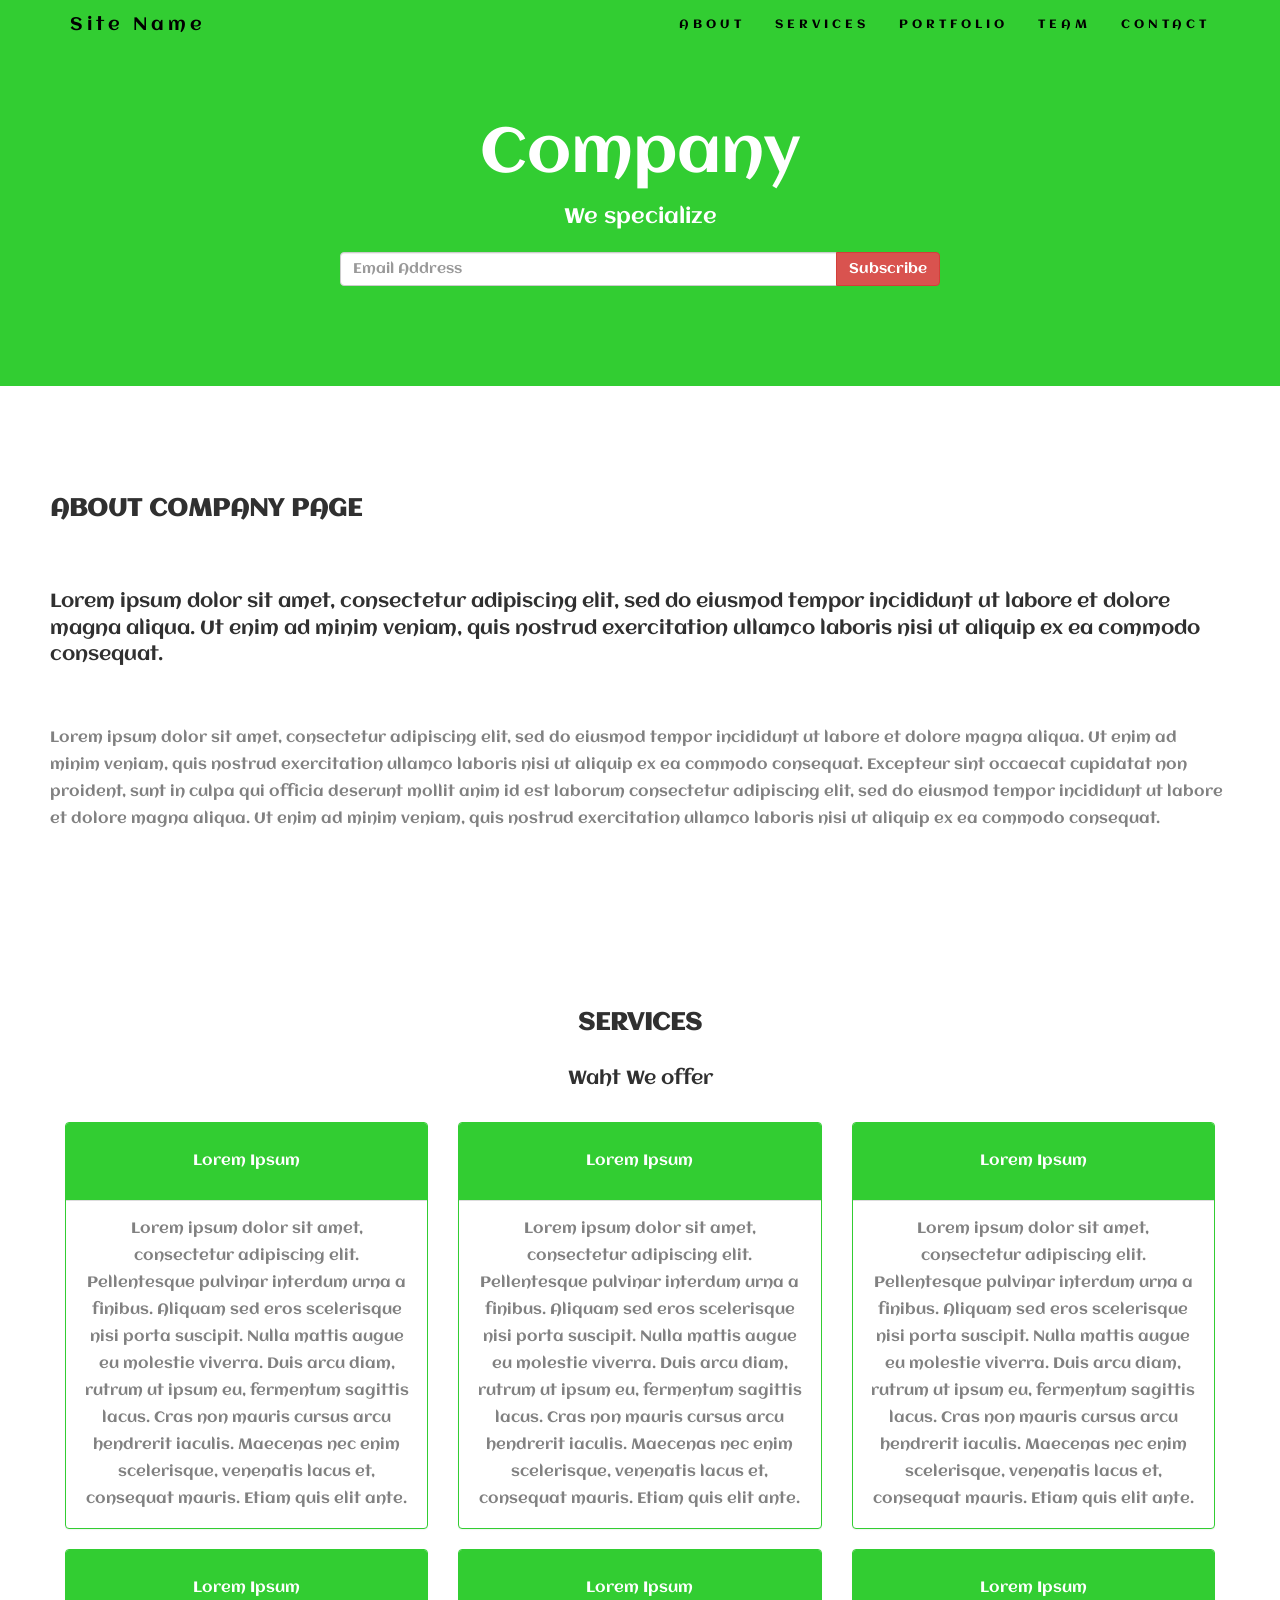
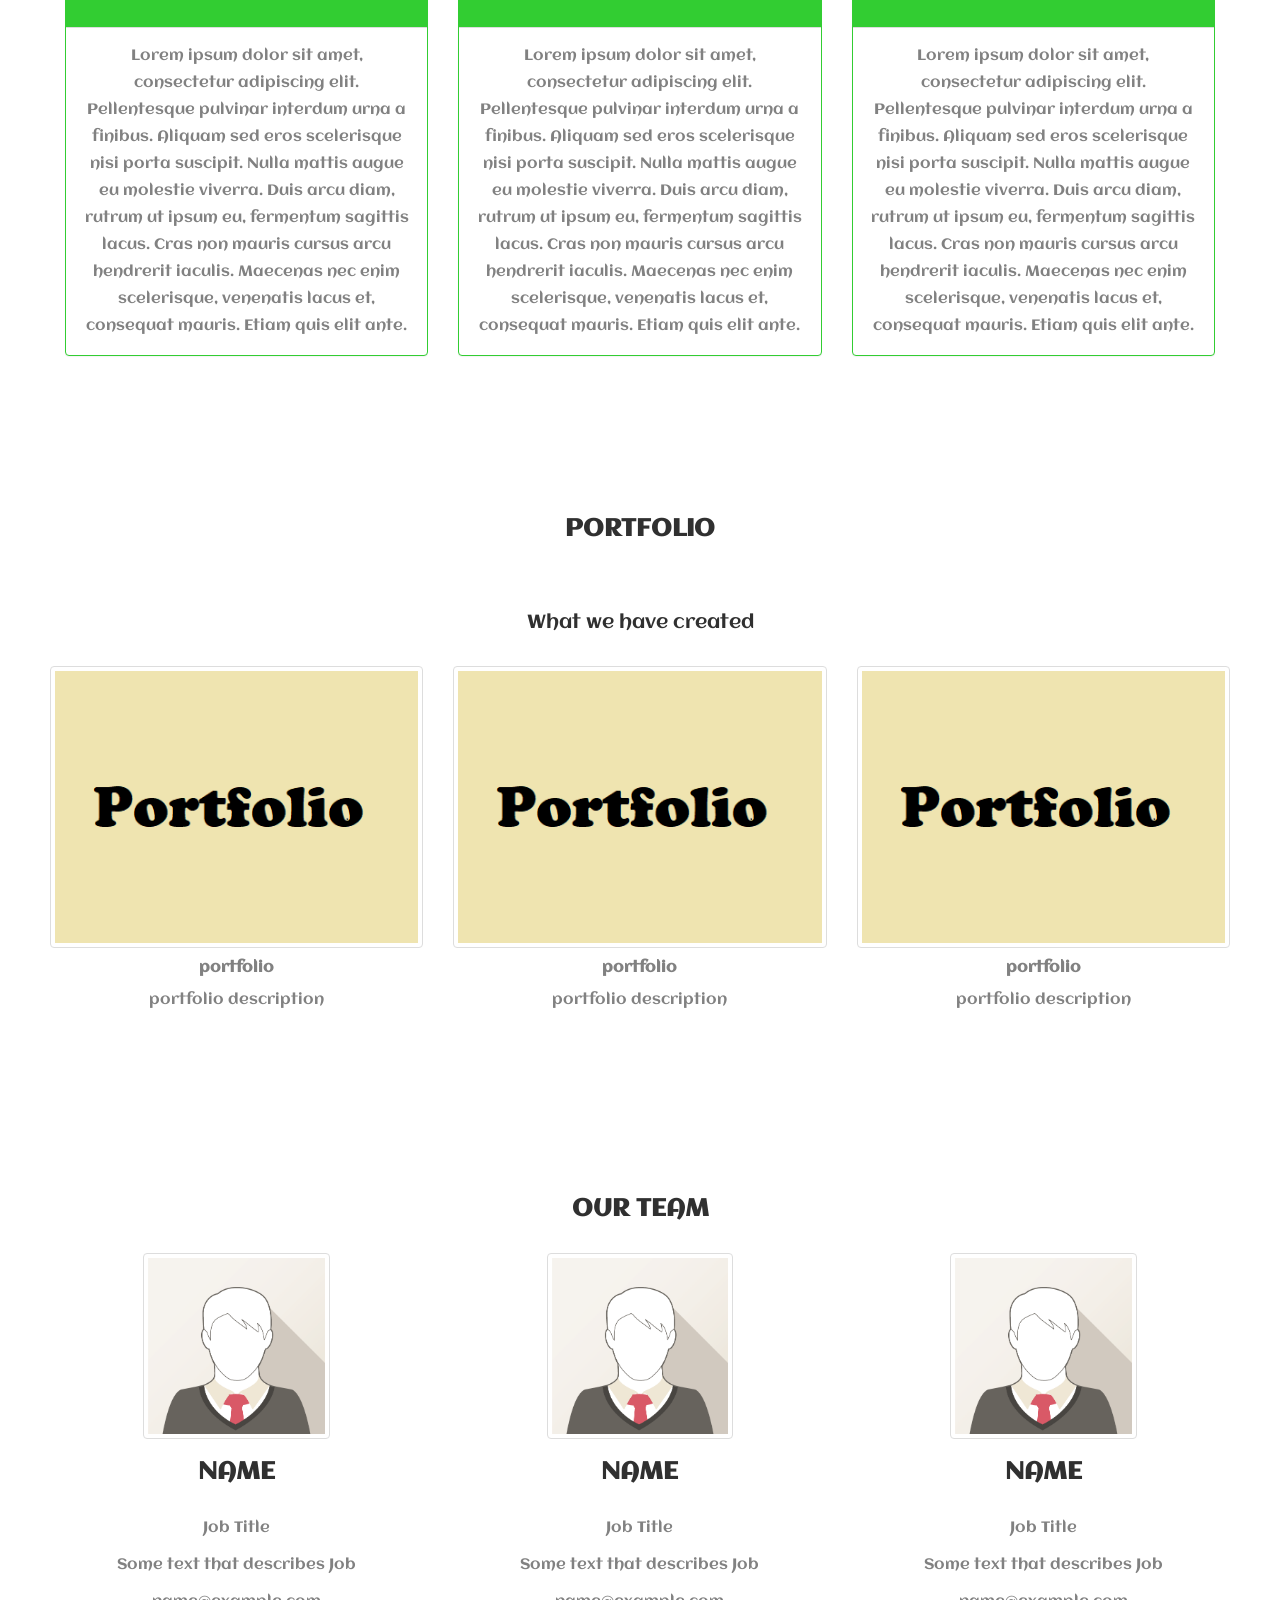
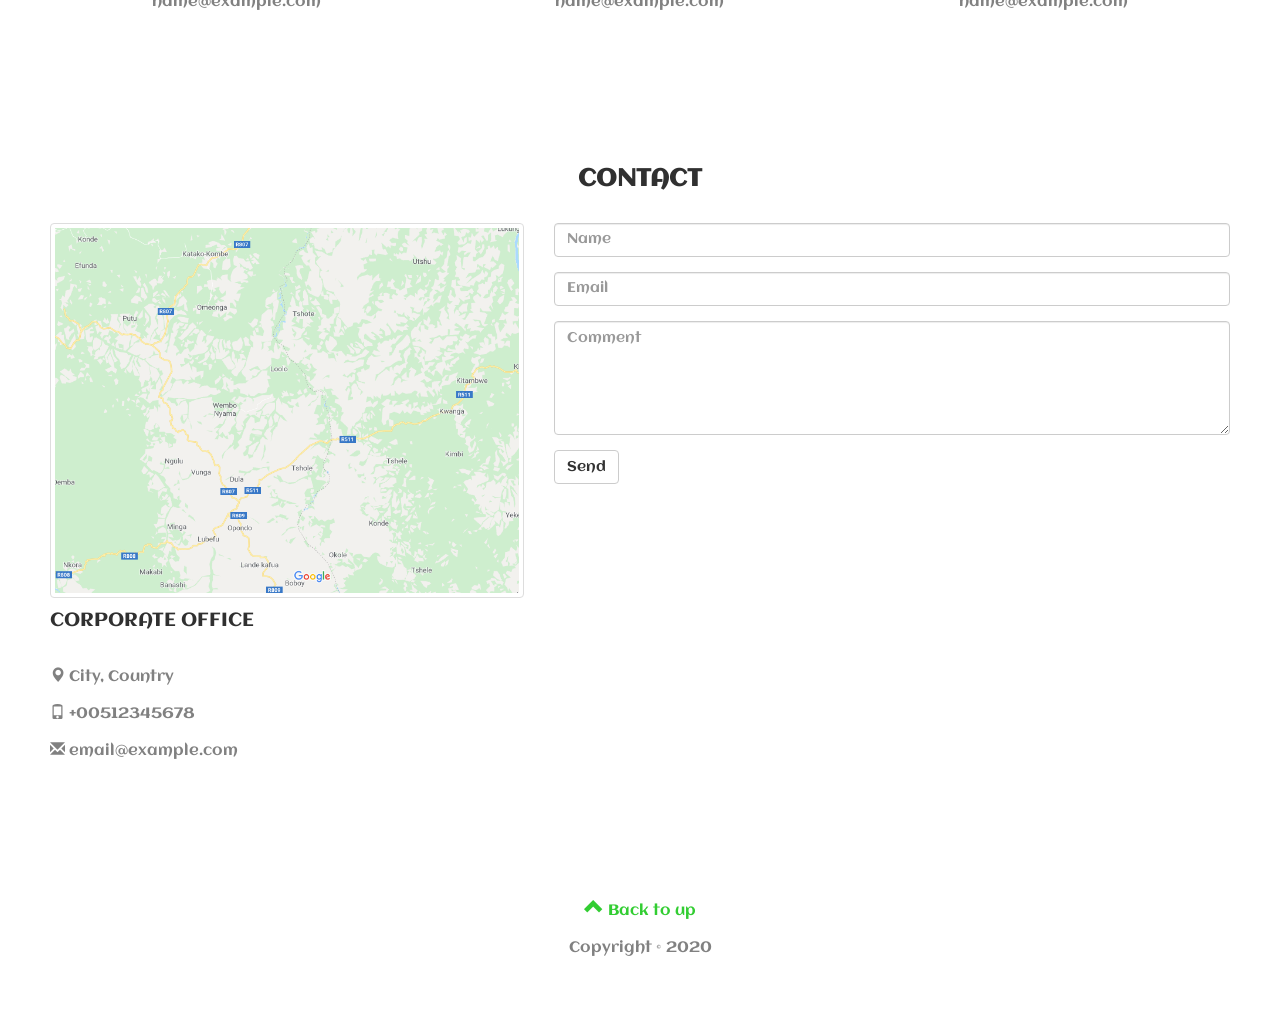
<file: index.html>
<!DOCTYPE html>
<html lang="en">
    <head>
      <title>One Page Theme</title>

      <meta charset="utf-8">
      <meta name="viewport" content="width=device-width, initial-scale=1">
      <link href='https://fonts.googleapis.com/css?family=Aclonica' rel='stylesheet'>
      <!-- Styles -->
      <link rel="stylesheet" type="text/css" href="css/bootstrap.min.css">
      <link rel="stylesheet" type="text/css" href="css/style.css">
    </head>

    <body id="myPage" data-spy="scroll" data-target=".navbar" data-offset="60">

    <nav class="navbar navbar-default navbar-fixed-top">
      <div class="container">

        <div class="navbar-header">
          <button type="button" class="navbar-toggle" data-toggle="collapse" data-target="#myNavbar">
            <span class="icon-bar"></span>
            <span class="icon-bar"></span>
            <span class="icon-bar"></span>                        
          </button>
          <a class="navbar-brand" href="#myPage">Site Name</a>
        </div>

        <div class="collapse navbar-collapse" id="myNavbar">
          <ul class="nav navbar-nav navbar-right">
            <li><a href="#about">ABOUT</a></li>
            <li><a href="#services">SERVICES</a></li>
            <li><a href="#portfolio">PORTFOLIO</a></li>
            <li><a href="#team">TEAM</a></li>
            <li><a href="#contact">CONTACT</a></li>
          </ul>
        </div>

      </div>
    </nav>


    <div class="jumbotron text-center">
      <h1>Company</h1> 
      <p>We specialize</p> 
      <div class="row">
        <div class="col-sm-3"></div>
        <div class="col-sm-6">
        <form>
        <div class="input-group">
          <input type="email" class="form-control" size="50" placeholder="Email Address" required>
          <div class="input-group-btn">
            <button type="button" class="btn btn-danger">Subscribe</button>
          </div>
        </div>
        </form>
        </div>
        <div class="col-sm-3"></div>
      </div>
     

    </div>

   
    <div id="about" class="container-fluid">
      <div class="row">

         

        <div class="col-sm-12">
          <h2>About Company Page</h2><br>
          <h4>Lorem ipsum dolor sit amet, consectetur adipiscing elit, sed do eiusmod tempor incididunt ut labore et dolore magna aliqua. Ut enim ad minim veniam, quis nostrud exercitation ullamco laboris nisi ut aliquip ex ea commodo consequat.</h4><br>
          <p>Lorem ipsum dolor sit amet, consectetur adipiscing elit, sed do eiusmod tempor incididunt ut labore et dolore magna aliqua. Ut enim ad minim veniam, quis nostrud exercitation ullamco laboris nisi ut aliquip ex ea commodo consequat. Excepteur sint occaecat cupidatat non proident, sunt in culpa qui officia deserunt mollit anim id est laborum consectetur adipiscing elit, sed do eiusmod tempor incididunt ut labore et dolore magna aliqua. Ut enim ad minim veniam, quis nostrud exercitation ullamco laboris nisi ut aliquip ex ea commodo consequat.</p><br>
        </div>
       
      </div>
    </div>

   
      
     
       
     
 
          
     


   
    <div id="services" class="container-fluid text-center">
      
           <div class="col-sm-12 ">
                <h2>Services</h2>
                <h4>Waht We offer</h4>

                <div class="row">
                   <div class="col-sm-4">
                    <div class="panel panel-default">
                      <div class="panel-heading">Lorem Ipsum</div>
                      <div class="panel-body">Lorem ipsum dolor sit amet, consectetur adipiscing elit. Pellentesque pulvinar interdum urna a finibus. Aliquam sed eros scelerisque nisi porta suscipit. Nulla mattis augue eu molestie viverra. Duis arcu diam, rutrum ut ipsum eu, fermentum sagittis lacus. Cras non mauris cursus arcu hendrerit iaculis. Maecenas nec enim scelerisque, venenatis lacus et, consequat mauris. Etiam quis elit ante. </div>
                    </div>
                  </div>


                   <div class="col-sm-4">
                    <div class="panel panel-default">
                      <div class="panel-heading">Lorem Ipsum</div>
                      <div class="panel-body">Lorem ipsum dolor sit amet, consectetur adipiscing elit. Pellentesque pulvinar interdum urna a finibus. Aliquam sed eros scelerisque nisi porta suscipit. Nulla mattis augue eu molestie viverra. Duis arcu diam, rutrum ut ipsum eu, fermentum sagittis lacus. Cras non mauris cursus arcu hendrerit iaculis. Maecenas nec enim scelerisque, venenatis lacus et, consequat mauris. Etiam quis elit ante. </div>
                    </div>
                  </div>

                   <div class="col-sm-4">
                    <div class="panel panel-default">
                      <div class="panel-heading">Lorem Ipsum</div>
                      <div class="panel-body">Lorem ipsum dolor sit amet, consectetur adipiscing elit. Pellentesque pulvinar interdum urna a finibus. Aliquam sed eros scelerisque nisi porta suscipit. Nulla mattis augue eu molestie viverra. Duis arcu diam, rutrum ut ipsum eu, fermentum sagittis lacus. Cras non mauris cursus arcu hendrerit iaculis. Maecenas nec enim scelerisque, venenatis lacus et, consequat mauris. Etiam quis elit ante. </div>
                    </div>
                  </div>

                   <div class="col-sm-4">
                    <div class="panel panel-default">
                      <div class="panel-heading">Lorem Ipsum</div>
                      <div class="panel-body">Lorem ipsum dolor sit amet, consectetur adipiscing elit. Pellentesque pulvinar interdum urna a finibus. Aliquam sed eros scelerisque nisi porta suscipit. Nulla mattis augue eu molestie viverra. Duis arcu diam, rutrum ut ipsum eu, fermentum sagittis lacus. Cras non mauris cursus arcu hendrerit iaculis. Maecenas nec enim scelerisque, venenatis lacus et, consequat mauris. Etiam quis elit ante. </div>
                    </div>
                  </div>

                   <div class="col-sm-4">
                    <div class="panel panel-default">
                      <div class="panel-heading">Lorem Ipsum</div>
                      <div class="panel-body">Lorem ipsum dolor sit amet, consectetur adipiscing elit. Pellentesque pulvinar interdum urna a finibus. Aliquam sed eros scelerisque nisi porta suscipit. Nulla mattis augue eu molestie viverra. Duis arcu diam, rutrum ut ipsum eu, fermentum sagittis lacus. Cras non mauris cursus arcu hendrerit iaculis. Maecenas nec enim scelerisque, venenatis lacus et, consequat mauris. Etiam quis elit ante. </div>
                    </div>
                  </div>

                   <div class="col-sm-4">
                    <div class="panel panel-default">
                      <div class="panel-heading">Lorem Ipsum</div>
                      <div class="panel-body">Lorem ipsum dolor sit amet, consectetur adipiscing elit. Pellentesque pulvinar interdum urna a finibus. Aliquam sed eros scelerisque nisi porta suscipit. Nulla mattis augue eu molestie viverra. Duis arcu diam, rutrum ut ipsum eu, fermentum sagittis lacus. Cras non mauris cursus arcu hendrerit iaculis. Maecenas nec enim scelerisque, venenatis lacus et, consequat mauris. Etiam quis elit ante. </div>
                    </div>
                  </div>

                  </div> 


              </div>
              
     
    
    </div>


    <div id="portfolio" class="container-fluid text-center ">
      <h2>Portfolio</h2><br>

      <h4>What we have created</h4>

      <div class="row text-center slideanim">

        <div class="col-sm-4">
          <div class="thumbnail">
            <img class="img-thumbnail img-responsive" src="images/portfolio.png" alt="Paris" width="400" height="300">
            <p><strong>portfolio</strong></p>
            <p>portfolio description</p>
          </div>
        </div>

        <div class="col-sm-4">
          <div class="thumbnail">
            <img class="img-thumbnail img-responsive" src="images/portfolio.png" alt="New York" width="400" height="300">
            <p><strong>portfolio</strong></p>
            <p>portfolio description</p>
          </div>
        </div>

        <div class="col-sm-4">
          <div class="thumbnail">
            <img class="img-thumbnail img-responsive" src="images/portfolio.png" alt="San Francisco" width="400" height="300">
            <p><strong>portfolio</strong></p>
            <p>portfolio description</p>
          </div>
        </div>

      </div>
    </div>

     <div id="team" class="container-fluid text-center">
       <div class="row">
        <h2 class="text-center">Our Team</h2>

             <div class="col-sm-4">
               <div class="card">
                 <img class="img-thumbnail img-responsive" src="images/img_avatar.png" alt="img_avatar" style="width:50%">
                 
                  <h2>Name</h2>
                  <p >Job Title</p>
                  <p>Some text that describes Job</p>
                  <p>name@example.com</p>
               
               </div>
             </div>

             <div class="col-sm-4">
               <div class="card">
                 <img class="img-thumbnail img-responsive" src="images/img_avatar.png" alt="img_avatar" style="width:50%">
                 
                  <h2>Name</h2>
                  <p >Job Title</p>
                  <p>Some text that describes Job</p>
                  <p>name@example.com</p>
               
               </div>
             </div>


             <div class="col-sm-4">
               <div class="card">
                 <img class="img-thumbnail img-responsive" src="images/img_avatar.png" alt="img_avatar" style="width:50%">
                 
                  <h2>Name</h2>
                  <p >Job Title</p>
                  <p>Some text that describes Job</p>
                  <p>name@example.com</p>
               
               </div>
             </div>


       

       </div>
     </div> 
              
                
      
   

  

    <div id="contact" class="container-fluid ">

      <h2 class="text-center">CONTACT</h2>

      <div class="row">

        <div class="col-sm-5">
          <img src="images/map.png" class="img-responsive img-thumbnail" style="width:100%">
          <h4>CORPORATE OFFICE</h4>
          <p><span class="glyphicon glyphicon-map-marker"></span> City, Country</p>
          <p><span class="glyphicon glyphicon-phone"></span> +00512345678</p>
          <p><span class="glyphicon glyphicon-envelope"></span> email@example.com</p>
        </div>

        <div class="col-sm-7 ">
            <div class=" form-group">
              <input class="form-control" type="text" id="name" name="name" placeholder="Name"  required>
            </div>
            <div class=" form-group">
              <input class="form-control" type="email" id="email" name="email" placeholder="Email"  required>
            </div>
            <div class="form-group">
              <textarea class="form-control" id="comment" name="comment" placeholder="Comment" rows="5"></textarea>
            </div>
             <div class="form-group">
                  <button class="btn btn-default " type="submit">Send</button>
            </div>
        </div>

      </div>

    </div>

    
   



    <div class="container-fluid text-center footer">
      <a href="#myPage" title="To Top"><span class="glyphicon glyphicon-chevron-up"></span> Back to up</a>
      <p>Copyright &copy; 2020</p>
    </div>


    <!-- Scripts -->
    <script type="text/javascript" src="js/jquery-3.5.1.min.js"></script>
    <script type="text/javascript" src="js/bootstrap.min.js"></script>
    <script type="text/javascript" src="js/main.js"></script>


    </body>
</html>
</file>
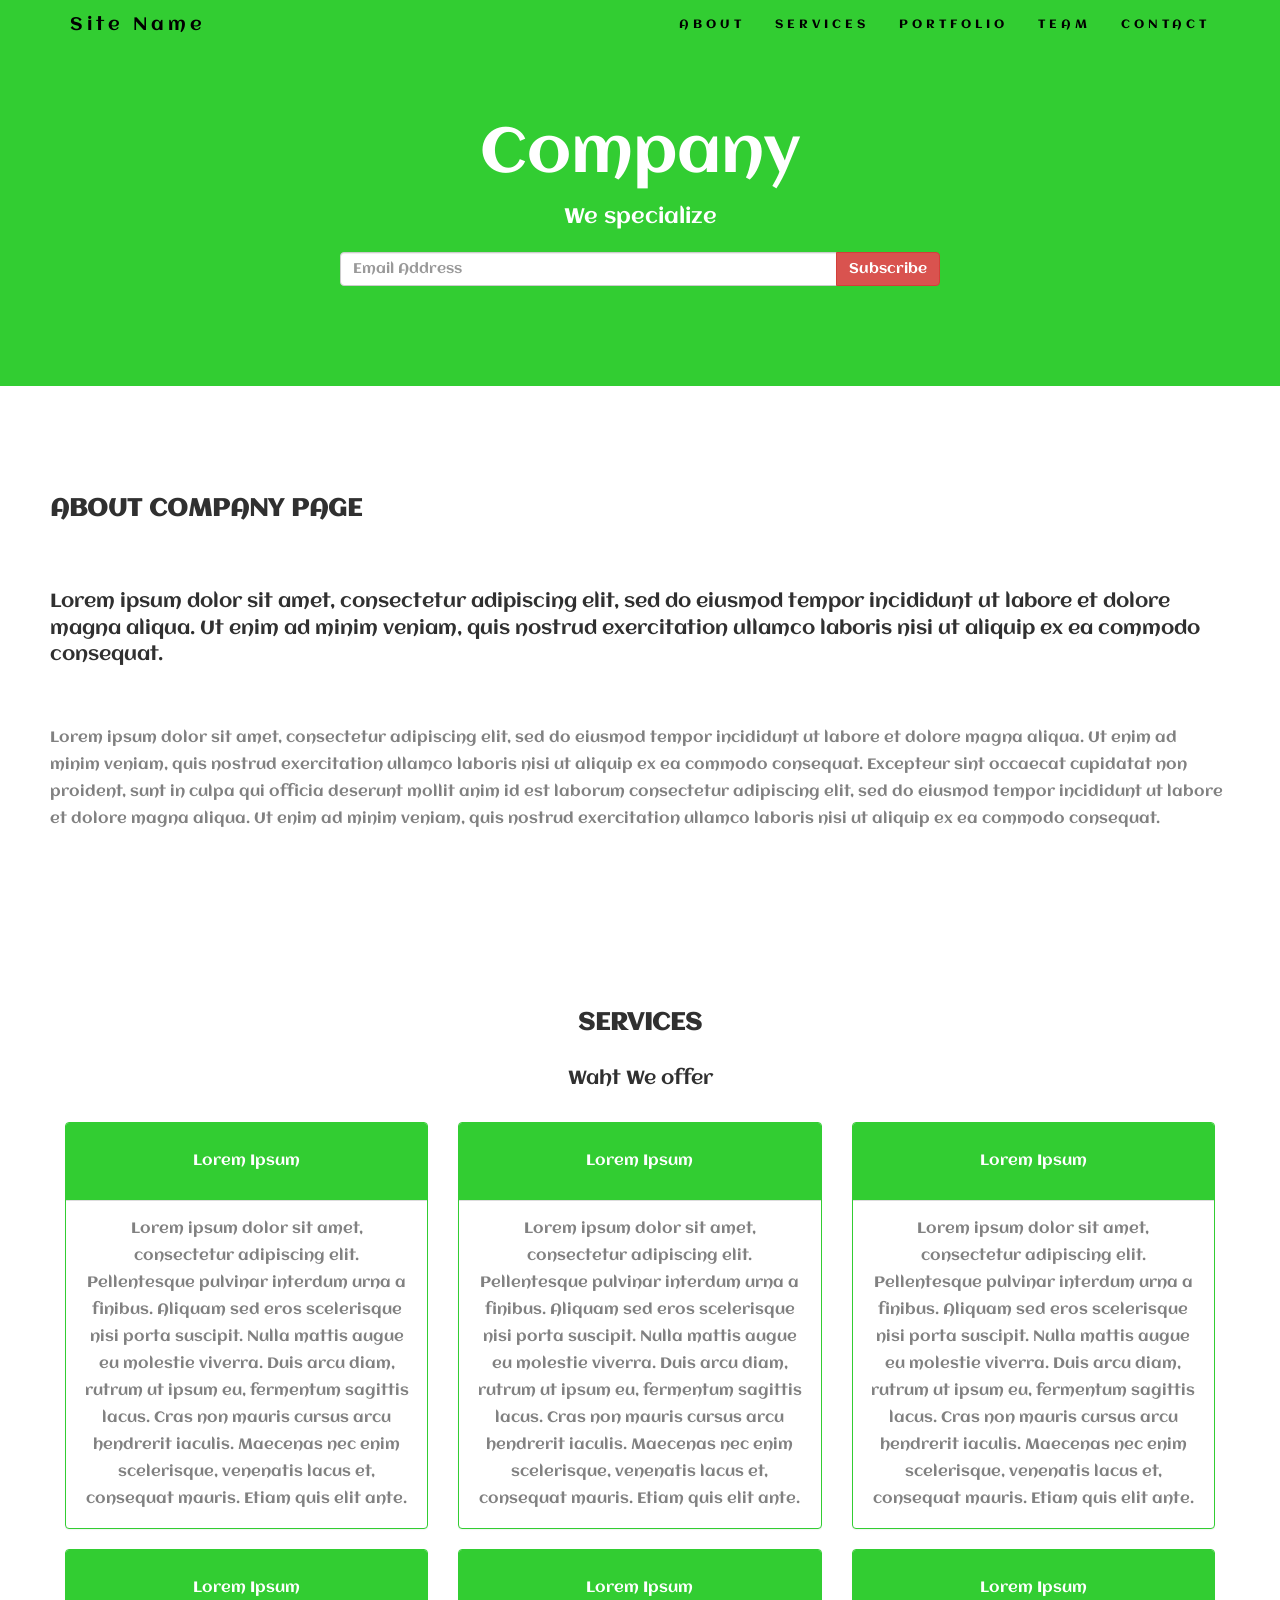
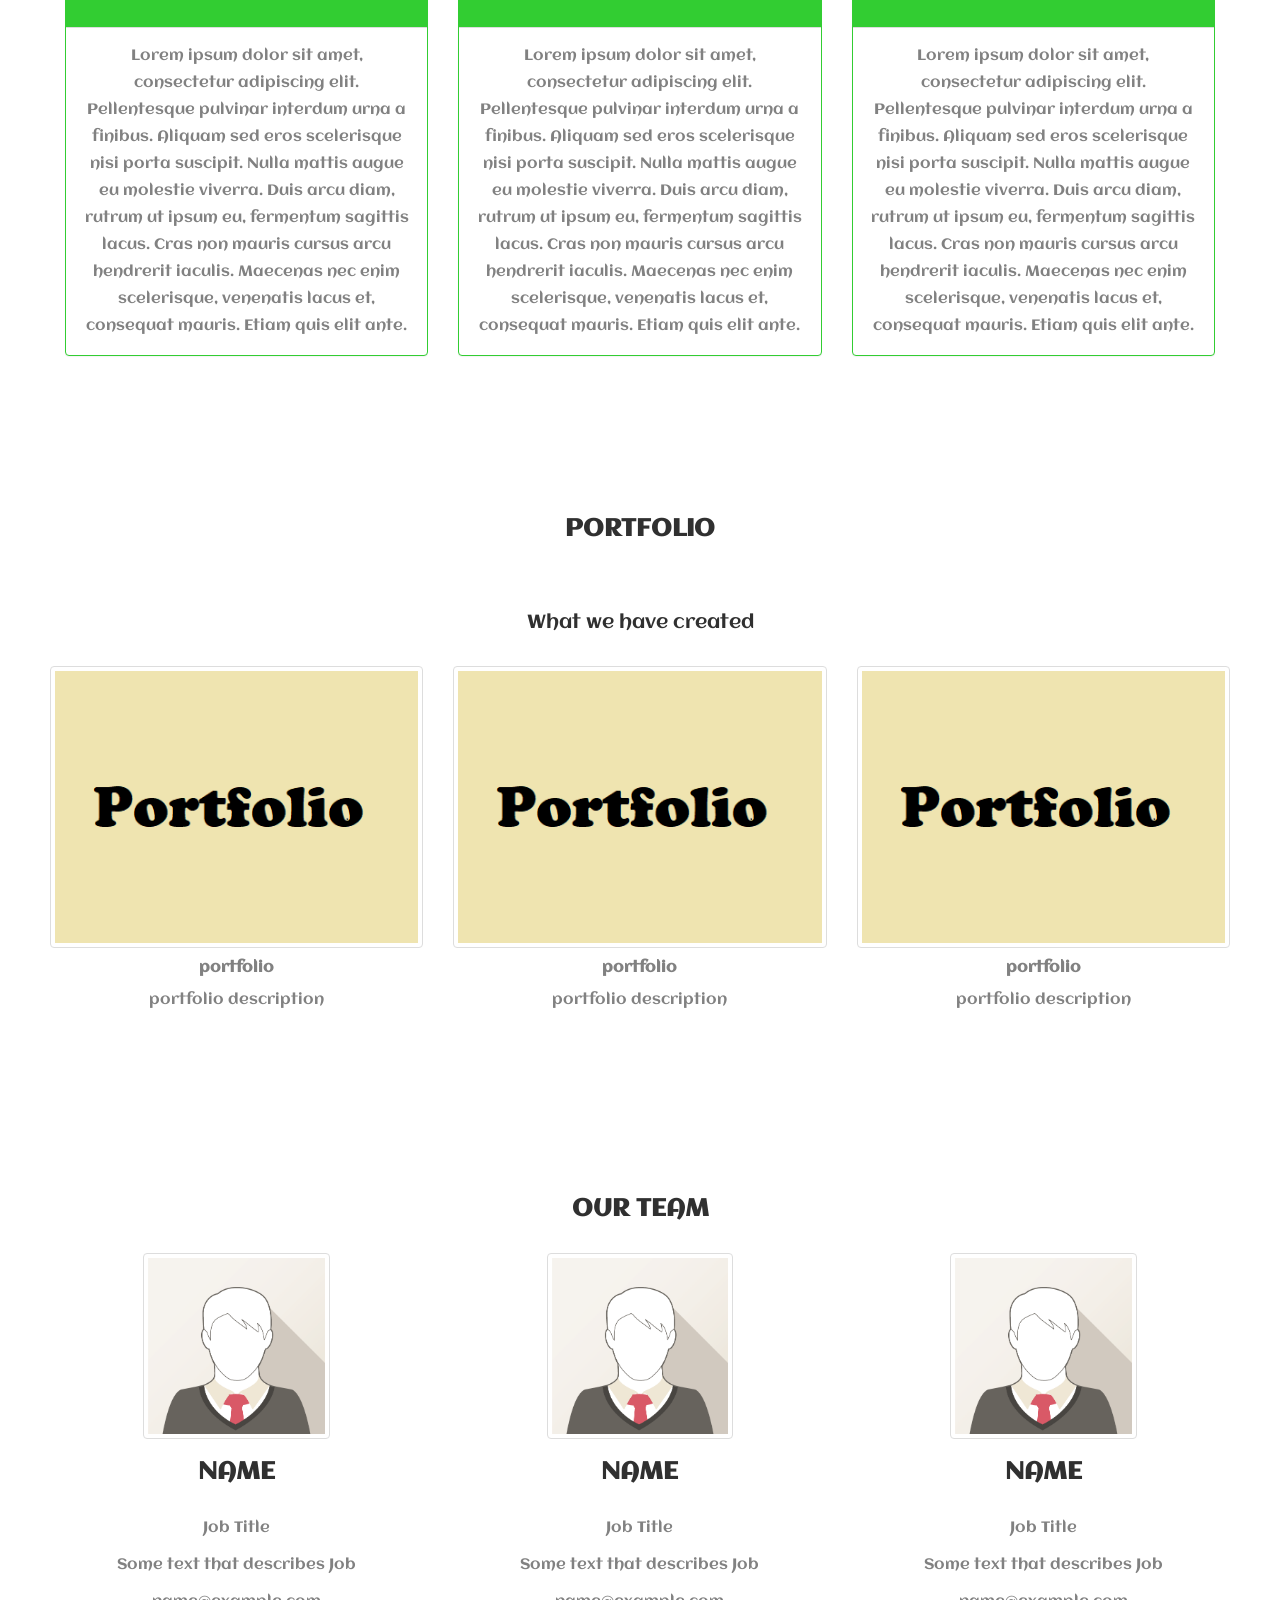
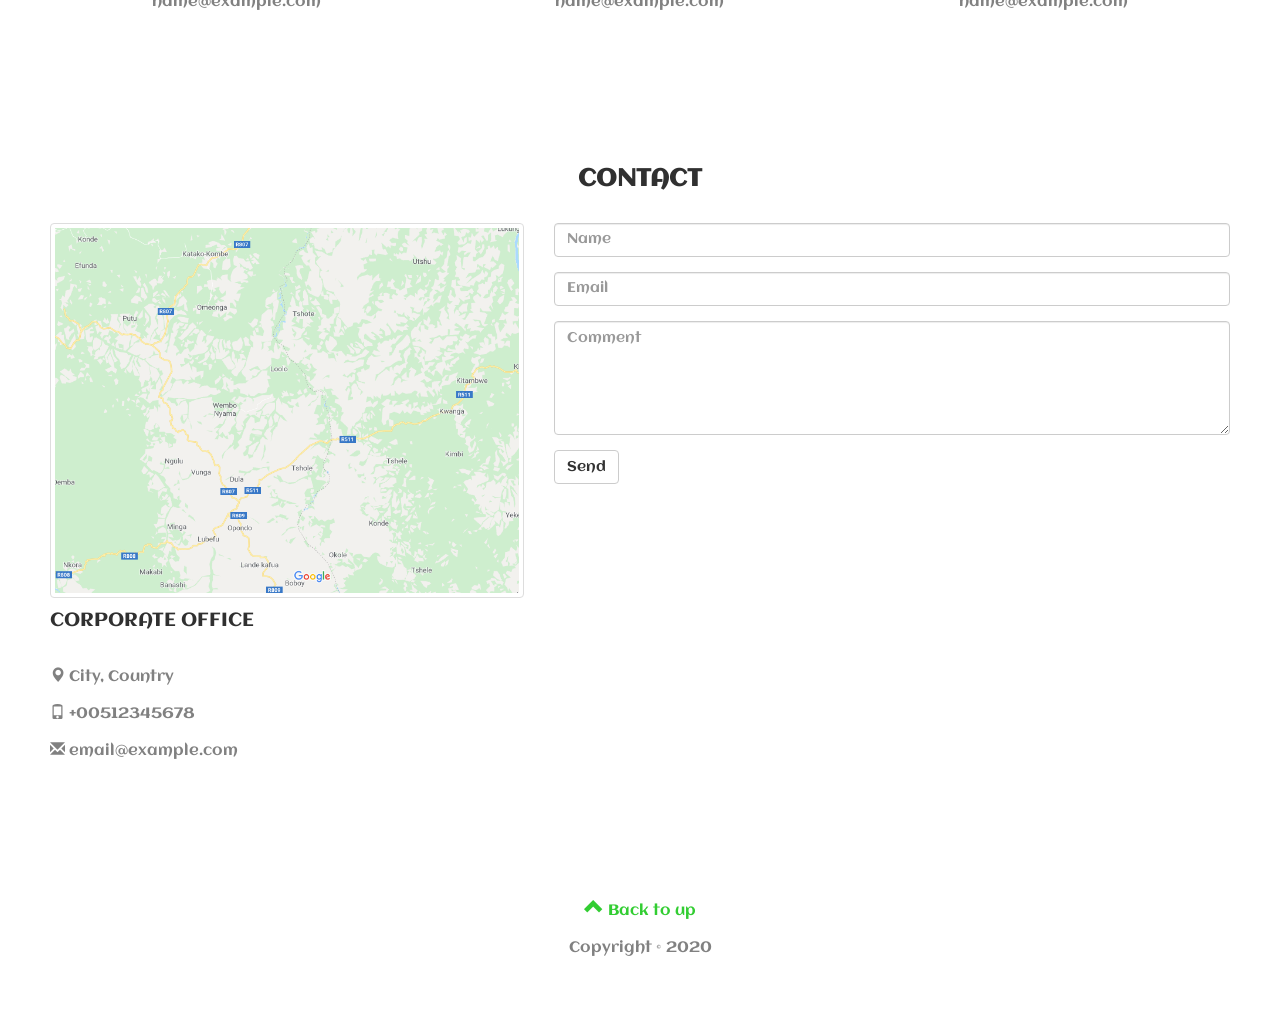
<file: home.html>
<!DOCTYPE html>
<html lang="en">
    <head>
      <title>One Page Theme</title>

      <meta charset="utf-8">
      <meta name="viewport" content="width=device-width, initial-scale=1">
      <!-- Icon link -->
      <link rel="icon" type="image/png" href="favicon.png" />
      <!-- Load Google Fonts -->
      <link href='https://fonts.googleapis.com/css?family=Aclonica' rel='stylesheet'>
      <!-- Styles -->
      <link rel="stylesheet" type="text/css" href="css/bootstrap.min.css">
      <link rel="stylesheet" type="text/css" href="css/style.css">
    </head>

    <body id="myPage" data-spy="scroll" data-target=".navbar" data-offset="60">

    <nav class="navbar navbar-default navbar-fixed-top">
      <div class="container">

        <div class="navbar-header">
          <button type="button" class="navbar-toggle" data-toggle="collapse" data-target="#myNavbar">
            <span class="icon-bar"></span>
            <span class="icon-bar"></span>
            <span class="icon-bar"></span>                        
          </button>
          <a class="navbar-brand" href="#myPage">Site Name</a>
        </div>

        <div class="collapse navbar-collapse" id="myNavbar">
          <ul class="nav navbar-nav navbar-right">
            <li><a href="#about">ABOUT</a></li>
            <li><a href="#services">SERVICES</a></li>
            <li><a href="#portfolio">PORTFOLIO</a></li>
            <li><a href="#team">TEAM</a></li>
            <li><a href="#contact">CONTACT</a></li>
          </ul>
        </div>

      </div>
    </nav>


    <div class="jumbotron text-center">
      <h1>Company</h1> 
      <p>We specialize</p> 
      <div class="row">
        <div class="col-sm-3"></div>
        <div class="col-sm-6">
        <form>
        <div class="input-group">
          <input type="email" class="form-control" size="50" placeholder="Email Address" required>
          <div class="input-group-btn">
            <button type="button" class="btn btn-danger">Subscribe</button>
          </div>
        </div>
        </form>
        </div>
        <div class="col-sm-3"></div>
      </div>
     

    </div>

   
    <div id="about" class="container-fluid">
      <div class="row">

         

        <div class="col-sm-12">
          <h2>About Company Page</h2><br>
          <h4>Lorem ipsum dolor sit amet, consectetur adipiscing elit, sed do eiusmod tempor incididunt ut labore et dolore magna aliqua. Ut enim ad minim veniam, quis nostrud exercitation ullamco laboris nisi ut aliquip ex ea commodo consequat.</h4><br>
          <p>Lorem ipsum dolor sit amet, consectetur adipiscing elit, sed do eiusmod tempor incididunt ut labore et dolore magna aliqua. Ut enim ad minim veniam, quis nostrud exercitation ullamco laboris nisi ut aliquip ex ea commodo consequat. Excepteur sint occaecat cupidatat non proident, sunt in culpa qui officia deserunt mollit anim id est laborum consectetur adipiscing elit, sed do eiusmod tempor incididunt ut labore et dolore magna aliqua. Ut enim ad minim veniam, quis nostrud exercitation ullamco laboris nisi ut aliquip ex ea commodo consequat.</p><br>
        </div>
       
      </div>
    </div>

   
      
     
       
     
 
          
     


   
    <div id="services" class="container-fluid text-center">
      
           <div class="col-sm-12 ">
                <h2>Services</h2>
                <h4>Waht We offer</h4>

                <div class="row">
                   <div class="col-sm-4">
                    <div class="panel panel-default">
                      <div class="panel-heading">Lorem Ipsum</div>
                      <div class="panel-body">Lorem ipsum dolor sit amet, consectetur adipiscing elit. Pellentesque pulvinar interdum urna a finibus. Aliquam sed eros scelerisque nisi porta suscipit. Nulla mattis augue eu molestie viverra. Duis arcu diam, rutrum ut ipsum eu, fermentum sagittis lacus. Cras non mauris cursus arcu hendrerit iaculis. Maecenas nec enim scelerisque, venenatis lacus et, consequat mauris. Etiam quis elit ante. </div>
                    </div>
                  </div>


                   <div class="col-sm-4">
                    <div class="panel panel-default">
                      <div class="panel-heading">Lorem Ipsum</div>
                      <div class="panel-body">Lorem ipsum dolor sit amet, consectetur adipiscing elit. Pellentesque pulvinar interdum urna a finibus. Aliquam sed eros scelerisque nisi porta suscipit. Nulla mattis augue eu molestie viverra. Duis arcu diam, rutrum ut ipsum eu, fermentum sagittis lacus. Cras non mauris cursus arcu hendrerit iaculis. Maecenas nec enim scelerisque, venenatis lacus et, consequat mauris. Etiam quis elit ante. </div>
                    </div>
                  </div>

                   <div class="col-sm-4">
                    <div class="panel panel-default">
                      <div class="panel-heading">Lorem Ipsum</div>
                      <div class="panel-body">Lorem ipsum dolor sit amet, consectetur adipiscing elit. Pellentesque pulvinar interdum urna a finibus. Aliquam sed eros scelerisque nisi porta suscipit. Nulla mattis augue eu molestie viverra. Duis arcu diam, rutrum ut ipsum eu, fermentum sagittis lacus. Cras non mauris cursus arcu hendrerit iaculis. Maecenas nec enim scelerisque, venenatis lacus et, consequat mauris. Etiam quis elit ante. </div>
                    </div>
                  </div>

                   <div class="col-sm-4">
                    <div class="panel panel-default">
                      <div class="panel-heading">Lorem Ipsum</div>
                      <div class="panel-body">Lorem ipsum dolor sit amet, consectetur adipiscing elit. Pellentesque pulvinar interdum urna a finibus. Aliquam sed eros scelerisque nisi porta suscipit. Nulla mattis augue eu molestie viverra. Duis arcu diam, rutrum ut ipsum eu, fermentum sagittis lacus. Cras non mauris cursus arcu hendrerit iaculis. Maecenas nec enim scelerisque, venenatis lacus et, consequat mauris. Etiam quis elit ante. </div>
                    </div>
                  </div>

                   <div class="col-sm-4">
                    <div class="panel panel-default">
                      <div class="panel-heading">Lorem Ipsum</div>
                      <div class="panel-body">Lorem ipsum dolor sit amet, consectetur adipiscing elit. Pellentesque pulvinar interdum urna a finibus. Aliquam sed eros scelerisque nisi porta suscipit. Nulla mattis augue eu molestie viverra. Duis arcu diam, rutrum ut ipsum eu, fermentum sagittis lacus. Cras non mauris cursus arcu hendrerit iaculis. Maecenas nec enim scelerisque, venenatis lacus et, consequat mauris. Etiam quis elit ante. </div>
                    </div>
                  </div>

                   <div class="col-sm-4">
                    <div class="panel panel-default">
                      <div class="panel-heading">Lorem Ipsum</div>
                      <div class="panel-body">Lorem ipsum dolor sit amet, consectetur adipiscing elit. Pellentesque pulvinar interdum urna a finibus. Aliquam sed eros scelerisque nisi porta suscipit. Nulla mattis augue eu molestie viverra. Duis arcu diam, rutrum ut ipsum eu, fermentum sagittis lacus. Cras non mauris cursus arcu hendrerit iaculis. Maecenas nec enim scelerisque, venenatis lacus et, consequat mauris. Etiam quis elit ante. </div>
                    </div>
                  </div>

                  </div> 


              </div>
              
     
    
    </div>


    <div id="portfolio" class="container-fluid text-center ">
      <h2>Portfolio</h2><br>

      <h4>What we have created</h4>

      <div class="row text-center slideanim">

        <div class="col-sm-4">
          <div class="thumbnail">
            <img class="img-thumbnail img-responsive" src="images/portfolio.png" alt="Paris" width="400" height="300">
            <p><strong>portfolio</strong></p>
            <p>portfolio description</p>
          </div>
        </div>

        <div class="col-sm-4">
          <div class="thumbnail">
            <img class="img-thumbnail img-responsive" src="images/portfolio.png" alt="New York" width="400" height="300">
            <p><strong>portfolio</strong></p>
            <p>portfolio description</p>
          </div>
        </div>

        <div class="col-sm-4">
          <div class="thumbnail">
            <img class="img-thumbnail img-responsive" src="images/portfolio.png" alt="San Francisco" width="400" height="300">
            <p><strong>portfolio</strong></p>
            <p>portfolio description</p>
          </div>
        </div>

      </div>
    </div>

     <div id="team" class="container-fluid text-center">
       <div class="row">
        <h2 class="text-center">Our Team</h2>

             <div class="col-sm-4">
               <div class="card">
                 <img class="img-thumbnail img-responsive" src="images/img_avatar.png" alt="img_avatar" style="width:50%">
                 
                  <h2>Name</h2>
                  <p >Job Title</p>
                  <p>Some text that describes Job</p>
                  <p>name@example.com</p>
               
               </div>
             </div>

             <div class="col-sm-4">
               <div class="card">
                 <img class="img-thumbnail img-responsive" src="images/img_avatar.png" alt="img_avatar" style="width:50%">
                 
                  <h2>Name</h2>
                  <p >Job Title</p>
                  <p>Some text that describes Job</p>
                  <p>name@example.com</p>
               
               </div>
             </div>


             <div class="col-sm-4">
               <div class="card">
                 <img class="img-thumbnail img-responsive" src="images/img_avatar.png" alt="img_avatar" style="width:50%">
                 
                  <h2>Name</h2>
                  <p >Job Title</p>
                  <p>Some text that describes Job</p>
                  <p>name@example.com</p>
               
               </div>
             </div>


       

       </div>
     </div> 
              
                
      
   

  

    <div id="contact" class="container-fluid ">

      <h2 class="text-center">CONTACT</h2>

      <div class="row">

        <div class="col-sm-5">
          <img src="images/map.png" class="img-responsive img-thumbnail" style="width:100%">
          <h4>CORPORATE OFFICE</h4>
          <p><span class="glyphicon glyphicon-map-marker"></span> City, Country</p>
          <p><span class="glyphicon glyphicon-phone"></span> +00512345678</p>
          <p><span class="glyphicon glyphicon-envelope"></span> email@example.com</p>
        </div>

        <div class="col-sm-7 ">
            <div class=" form-group">
              <input class="form-control" type="text" id="name" name="name" placeholder="Name"  required>
            </div>
            <div class=" form-group">
              <input class="form-control" type="email" id="email" name="email" placeholder="Email"  required>
            </div>
            <div class="form-group">
              <textarea class="form-control" id="comment" name="comment" placeholder="Comment" rows="5"></textarea>
            </div>
             <div class="form-group">
                  <button class="btn btn-default " type="submit">Send</button>
            </div>
        </div>

      </div>

    </div>

    
   



    <div class="container-fluid text-center footer">
      <a href="#myPage" title="To Top"><span class="glyphicon glyphicon-chevron-up"></span> Back to up</a>
      <p>Copyright &copy; 2020</p>
    </div>


    <!-- Scripts -->
    <script type="text/javascript" src="js/jquery-3.5.1.min.js"></script>
    <script type="text/javascript" src="js/bootstrap.min.js"></script>
    <script type="text/javascript" src="js/main.js"></script>


    </body>
</html>
</file>
<file: css/style.css>
/* style.css file */

  body {
    font-family: Aclonica;
    font-size: 15px;
    line-height: 1.8;
    color: #818181;
  }
  h2 {
    font-size: 24px;
    text-transform: uppercase;
    color: #303030;
    font-weight: 600;
    margin-bottom: 30px;
  }
  h4 {
    font-size: 19px;
    line-height: 1.375em;
    color: #303030;
    font-weight: 400;
    margin-bottom: 30px;
  }  
  .jumbotron {
    background-color: #32CD32;
    color: #fff;
    padding: 100px 25px;
  }
  .container-fluid {
    padding: 60px 50px;
  }
  .logo-small {
    color: #f4511e;
    font-size: 50px;
  }
  .logo {
    color: #f4511e;
    font-size: 200px;
  }
  .thumbnail {
    padding: 0 0 15px 0;
    border: none;
    border-radius: 0;
  }
  .thumbnail img {
    width: 100%;
    height: 100%;
    margin-bottom: 10px;
  }
 
  .panel {
    border: 1px solid #32CD32; 
    transition: box-shadow 0.5s;
  }
  .panel:hover {
    box-shadow: 5px 0px 40px rgba(0,0,0, .2);
  }
  .panel-footer .btn:hover {
    border: 1px solid #f4511e;
    background-color: #fff !important;
    color: #f4511e;
  }
  .panel-heading {
    color: #fff !important;
    background-color: #32CD32 !important;
    padding: 25px;
    border-bottom: 1px solid transparent;
  }
  .navbar {
    margin-bottom: 0;
    background-color: #32CD32;
    z-index: 9999;
    border: 0;
    font-size: 12px !important;
    line-height: 1.42857143 !important;
    letter-spacing: 4px;
    border-radius: 0;

  }
  .navbar li a, .navbar .navbar-brand {
    color: #000 !important;
  }
  .navbar-nav li a:hover, .navbar-nav li.active a {
    color: #32CD32 !important;
    background-color: #fff !important;
  }
  .navbar-default .navbar-toggle {
    border-color: transparent;
    color: #fff !important;
  }
  .footer .glyphicon {
    font-size: 20px;
    margin-bottom: 20px;
    color: #32CD32;
  }

  .footer a {
    color: #32CD32;
  }
  .slideanim {
    visibility:hidden;
  }
  .slide {
    animation-name: slide;
    -webkit-animation-name: slide;
    animation-duration: 1s;
    -webkit-animation-duration: 1s;
    visibility: visible;
  }
  @keyframes slide {
    0% {
      opacity: 0;
      transform: translateY(70%);
    } 
    100% {
      opacity: 1;
      transform: translateY(0%);
    }
  }
  @-webkit-keyframes slide {
    0% {
      opacity: 0;
      -webkit-transform: translateY(70%);
    } 
    100% {
      opacity: 1;
      -webkit-transform: translateY(0%);
    }
  }
  @media screen and (max-width: 768px) {
    .col-sm-4 {
      text-align: center;
      margin: 25px 0;
    }
    .btn-lg {
      width: 100%;
      margin-bottom: 35px;
    }
  }
  @media screen and (max-width: 480px) {
    .logo {
      font-size: 150px;
    }
  }
</file>
